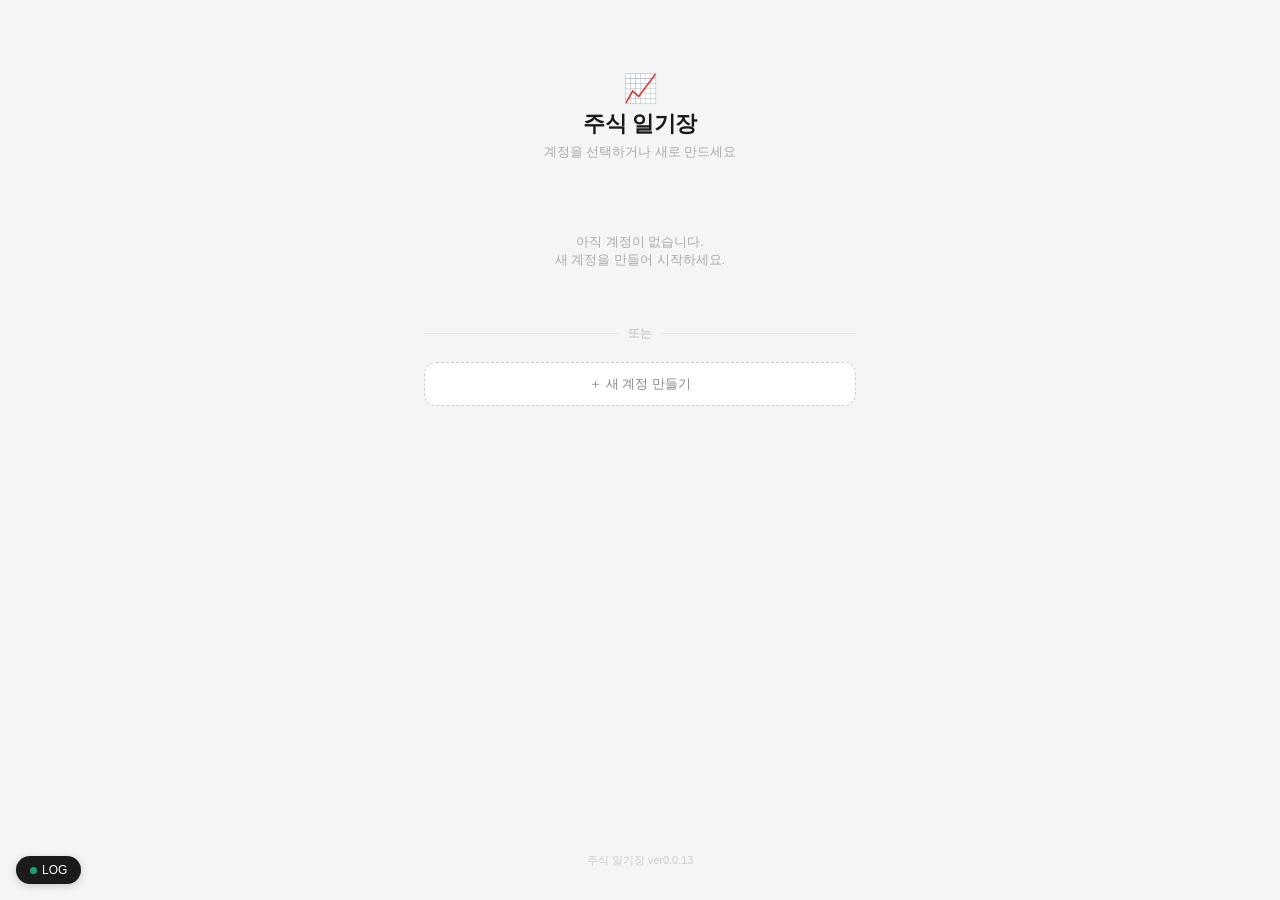
<file: index.html>
<!DOCTYPE html>
<html lang="ko">
<head>
<meta charset="UTF-8">
<meta name="viewport" content="width=device-width, initial-scale=1.0, maximum-scale=1.0, user-scalable=no">
<title>주식 일기장</title>
<link rel="stylesheet" href="css/common.css">
<style>
.hub{max-width:480px;margin:0 auto;padding:2rem 1.5rem;min-height:100vh;display:flex;flex-direction:column}
.hub-logo{font-size:28px;text-align:center;margin-bottom:.25rem}
.hub-title{font-size:22px;font-weight:700;text-align:center;letter-spacing:-.5px;margin-bottom:.25rem}
.hub-sub{font-size:13px;color:#aaa;text-align:center;margin-bottom:2rem}

/* 계정 목록 */
.account-list{display:flex;flex-direction:column;gap:10px;margin-bottom:1.5rem}
.account-card{display:flex;align-items:center;gap:12px;padding:14px 16px;background:#f9f9f9;border-radius:12px;border:1px solid #eee;cursor:pointer;transition:all .15s}
.account-card:hover{background:#f0f0f0;border-color:#ddd}
.account-avatar{width:38px;height:38px;border-radius:50%;background:#1a1a1a;color:#fff;display:flex;align-items:center;justify-content:center;font-size:15px;font-weight:700;flex-shrink:0}
.account-info{flex:1}
.account-name{font-size:14px;font-weight:600}
.account-meta{font-size:11px;color:#aaa;margin-top:2px}
.account-arrow{color:#ccc;font-size:18px}
.account-del{background:none;border:none;color:#e24b4a;cursor:pointer;font-size:11px;padding:4px 8px;border-radius:6px;opacity:0;transition:opacity .15s}
.account-card:hover .account-del{opacity:1}

.divider{display:flex;align-items:center;gap:10px;margin-bottom:1.25rem}
.divider::before,.divider::after{content:'';flex:1;height:1px;background:#e5e5e5}
.divider span{font-size:12px;color:#bbb}

.add-account-btn{width:100%;padding:12px;background:#fff;border:1px dashed #ccc;border-radius:12px;color:#888;font-size:13px;cursor:pointer;display:flex;align-items:center;justify-content:center;gap:6px;transition:all .15s}
.add-account-btn:hover{background:#f9f9f9;border-color:#999;color:#555}

/* 로그인 카드 */
.login-card{background:#fff;border-radius:16px;padding:1.75rem;border:1px solid #e5e5e5;box-shadow:0 2px 16px rgba(0,0,0,.06);margin-bottom:1rem}
.login-back{background:none;border:none;color:#888;cursor:pointer;font-size:13px;margin-bottom:1rem;display:flex;align-items:center;gap:4px;padding:0}
.login-back:hover{color:#333}
.login-avatar{width:48px;height:48px;border-radius:50%;background:#1a1a1a;color:#fff;display:flex;align-items:center;justify-content:center;font-size:20px;font-weight:700;margin:0 auto 1rem}
.login-name{font-size:17px;font-weight:600;text-align:center;margin-bottom:.25rem}
.login-sub{font-size:12px;color:#aaa;text-align:center;margin-bottom:1.5rem}
.login-input{width:100%;padding:11px 14px;border:1px solid #ddd;border-radius:10px;font-size:14px;margin-bottom:10px}
.login-input:focus{outline:none;border-color:#999}
.login-btn{width:100%;padding:12px;background:#1a1a1a;color:#fff;border:none;border-radius:10px;font-size:14px;font-weight:500;cursor:pointer;margin-bottom:6px}
.login-btn:hover{background:#333}
.login-err{font-size:12px;color:#e24b4a;text-align:center;min-height:18px;background:#fff5f5;border-radius:6px;transition:padding .15s}
.login-err:not(:empty){padding:7px 10px;margin-bottom:6px}

/* 신규 계정 폼 */
.new-account-form{background:#fff;border-radius:16px;padding:1.75rem;border:1px solid #e5e5e5;box-shadow:0 2px 16px rgba(0,0,0,.06)}
.new-form-title{font-size:15px;font-weight:600;margin-bottom:.25rem}
.new-form-sub{font-size:12px;color:#888;margin-bottom:1.25rem}
.new-input{width:100%;padding:10px 14px;border:1px solid #ddd;border-radius:10px;font-size:13px;margin-bottom:8px}
.new-input:focus{outline:none;border-color:#999}
.new-btns{display:flex;gap:8px;margin-top:4px}
.new-btn-p{flex:1;padding:10px;background:#1a1a1a;color:#fff;border:none;border-radius:10px;font-size:13px;font-weight:500;cursor:pointer}
.new-btn-p:hover{background:#333}
.new-btn-g{flex:1;padding:10px;background:#fff;border:1px solid #ddd;border-radius:10px;font-size:13px;color:#666;cursor:pointer}
.new-btn-g:hover{background:#f5f5f5}
.new-err{font-size:12px;color:#e24b4a;min-height:16px;margin-bottom:4px}
.role-hint{font-size:11px;color:#bbb;margin-top:-4px;margin-bottom:8px;min-height:16px;padding-left:2px}
.role-hint.admin{color:#c98a00}

.hub-footer{margin-top:auto;padding-top:2rem;text-align:center;font-size:11px;color:#ccc}
</style>
</head>
<body>
<!-- 로그 패널 -->
<button class="log-toggle" id="log-toggle-btn" onclick="toggleLog()">
  <span class="log-dot" id="log-dot"></span> LOG
</button>
<div class="log-panel" id="log-panel" style="display:none">
  <div class="log-panel-header">
    <span class="log-panel-title">실행 로그</span>
    <span class="log-ver" id="version-badge"></span>
    <button class="log-clear" onclick="clearLog()">전체 삭제</button>
  </div>
  <div class="log-list" id="log-list">
    <div class="log-empty">아직 로그가 없습니다</div>
  </div>
</div>

<div class="hub">
  <div style="margin-top:2.5rem;margin-bottom:.5rem">
    <div class="hub-logo">📈</div>
    <div class="hub-title">주식 일기장</div>
    <div class="hub-sub">계정을 선택하거나 새로 만드세요</div>
  </div>

  <!-- 구버전 데이터 감지 배너 -->
  <div id="legacy-banner" style="display:none;background:#FFF8E6;border:1px solid #EFD080;border-radius:12px;padding:14px 16px;margin-bottom:1.25rem;font-size:12px;line-height:1.6">
    <div style="font-weight:600;color:#7A5C00;margin-bottom:4px">⚠ 이전 버전 데이터가 감지되었습니다</div>
    <div style="color:#7A5C00">새 버전은 계정별 데이터 구조로 변경되었습니다.<br>기존 데이터는 CSV로 백업 후 초기화를 권장합니다.</div>
    <div style="display:flex;gap:8px;margin-top:10px">
      <button onclick="clearLegacyData()" style="padding:6px 14px;font-size:12px;background:#1a1a1a;color:#fff;border:none;border-radius:8px;cursor:pointer">🗑 구버전 데이터 초기화</button>
      <button onclick="dismissLegacyBanner()" style="padding:6px 14px;font-size:12px;background:#fff;border:1px solid #ddd;border-radius:8px;cursor:pointer;color:#666">나중에</button>
    </div>
  </div>

  <!-- 계정 목록 화면 -->
  <div id="screen-accounts">
    <div class="account-list" id="account-list"></div>
    <div class="divider"><span>또는</span></div>
    <button class="add-account-btn" onclick="showNewAccount()">＋ 새 계정 만들기</button>
  </div>

  <!-- 로그인 화면 -->
  <div id="screen-login" style="display:none">
    <div class="login-card">
      <button class="login-back" onclick="showAccounts()">← 계정 목록</button>
      <div class="login-avatar" id="login-avatar"></div>
      <div class="login-name" id="login-username"></div>
      <div class="login-sub">비밀번호를 입력하세요</div>
      <div class="login-err" id="login-err"></div>
      <input class="login-input" type="password" id="login-pw" placeholder="비밀번호" autocomplete="current-password">
      <button class="login-btn" onclick="doLogin()">로그인</button>
    </div>
  </div>

  <!-- 신규 계정 화면 -->
  <div id="screen-new" style="display:none">
    <div class="new-account-form">
      <div class="new-form-title">새 계정 만들기</div>
      <div class="new-form-sub">계정 ID와 비밀번호를 설정하세요. 비밀번호 분실 시 복구 불가합니다.</div>
      <div class="new-err" id="new-err"></div>
      <input class="new-input" type="text" id="new-userid" placeholder="계정 ID (영문, 숫자, 4자 이상)" maxlength="32" autocomplete="off" oninput="checkRoleHint()">
      <div class="role-hint" id="role-hint"></div>
      <input class="new-input" type="password" id="new-pw" placeholder="비밀번호 (4자 이상)" autocomplete="new-password">
      <input class="new-input" type="password" id="new-pw2" placeholder="비밀번호 확인" autocomplete="new-password">
      <div class="new-btns">
        <button class="new-btn-g" onclick="showAccounts()">취소</button>
        <button class="new-btn-p" onclick="createAccount()">계정 만들기</button>
      </div>
    </div>
  </div>

  <div class="hub-footer" id="hub-footer">주식 일기장 <span id="version-footer"></span></div>
</div>

<script src="js/supabase.js"></script>
<script src="js/auth.js"></script>
<script>
let loginTarget = null; // 로그인 시도 중인 userId

// ── 화면 전환 ─────────────────────────────────────────────
function showAccounts() {
  document.getElementById('screen-accounts').style.display = '';
  document.getElementById('screen-login').style.display = 'none';
  document.getElementById('screen-new').style.display = 'none';
  renderAccountList();
}

function showLogin(userId) {
  loginTarget = userId;
  document.getElementById('login-avatar').textContent = userId.slice(0,2).toUpperCase();
  document.getElementById('login-username').textContent = userId;
  document.getElementById('login-err').textContent = '';
  document.getElementById('login-pw').value = '';
  document.getElementById('screen-accounts').style.display = 'none';
  document.getElementById('screen-login').style.display = '';
  document.getElementById('screen-new').style.display = 'none';
  setTimeout(() => document.getElementById('login-pw').focus(), 100);
}

function showNewAccount() {
  document.getElementById('new-userid').value = '';
  document.getElementById('new-pw').value = '';
  document.getElementById('new-pw2').value = '';
  document.getElementById('new-err').textContent = '';
  document.getElementById('screen-accounts').style.display = 'none';
  document.getElementById('screen-login').style.display = 'none';
  document.getElementById('screen-new').style.display = '';
  setTimeout(() => document.getElementById('new-userid').focus(), 100);
}

// ── 계정 목록 렌더 ────────────────────────────────────────
async function renderAccountList() {
  const el = document.getElementById('account-list');
  el.innerHTML = `<div style="text-align:center;padding:2rem;color:#aaa;font-size:13px">불러오는 중...</div>`;
  const list = await AccountManager.list();
  if (!list.length) {
    el.innerHTML = `<div style="text-align:center;padding:2rem;color:#aaa;font-size:13px">
      아직 계정이 없습니다.<br>새 계정을 만들어 시작하세요.
    </div>`;
    return;
  }
  el.innerHTML = list.map(uid => {
    return `<div class="account-card" onclick="showLogin('${uid}')">
      <div class="account-avatar">${uid.slice(0,2).toUpperCase()}</div>
      <div class="account-info">
        <div class="account-name">${uid}</div>
        <div class="account-meta">Supabase 계정</div>
      </div>
      <button class="account-del" onclick="deleteAccount(event,'${uid}')">삭제</button>
      <span class="account-arrow">›</span>
    </div>`;
  }).join('');
}

async function deleteAccount(e, uid) {
  e.stopPropagation();
  if (!confirm(`'${uid}' 계정과 모든 데이터를 삭제하시겠습니까?\n이 작업은 되돌릴 수 없습니다.`)) return;
  await AccountManager.remove(uid);
  log(`계정 삭제: ${uid}`, 'warn');
  renderAccountList();
}

// ── 로그인 ────────────────────────────────────────────────
async function doLogin() {
  const pw  = document.getElementById('login-pw').value;
  const err = document.getElementById('login-err');
  err.textContent = '';
  if (!pw || pw.length < 4) { err.textContent = '비밀번호는 4자 이상이어야 합니다.'; return; }
  log(`[${loginTarget}] 로그인 시도...`, 'info');
  try {
    const user = await SB.getUser(loginTarget);
    if (!user) { err.textContent = '존재하지 않는 계정입니다.'; return; }
    const input = await Crypto.hash(pw + 'stock_diary_v4_' + loginTarget);
    if (user.password_hash !== input) {
      err.textContent = '비밀번호가 올바르지 않습니다.';
      log(`[${loginTarget}] 비밀번호 틀림`, 'err');
      return;
    }
    Session.set(loginTarget, pw);
    log(`[${loginTarget}] 로그인 성공`, 'ok');
    const params = new URLSearchParams(location.search);
    const redirect = params.get('redirect');
    location.href = redirect ? decodeURIComponent(redirect) : 'pages/calendar.html';
  } catch(e) {
    err.textContent = '로그인 중 오류가 발생했습니다.';
    log(`[${loginTarget}] 로그인 오류: ${e.message}`, 'err');
  }
}

// ── 신규 계정 ─────────────────────────────────────────────
async function createAccount() {
  const uid  = document.getElementById('new-userid').value.trim();
  const pw   = document.getElementById('new-pw').value;
  const pw2  = document.getElementById('new-pw2').value;
  const err  = document.getElementById('new-err');
  err.textContent = '';
  if (!uid || uid.length < 4)         { err.textContent = '계정 ID는 4자 이상이어야 합니다.'; return; }
  if (!/^[a-zA-Z0-9_-]+$/.test(uid)) { err.textContent = '계정 ID는 영문, 숫자, _ - 만 사용 가능합니다.'; return; }
  if (!pw || pw.length < 4)           { err.textContent = '비밀번호는 4자 이상이어야 합니다.'; return; }
  if (pw !== pw2)                      { err.textContent = '비밀번호가 일치하지 않습니다.'; return; }
  log(`계정 생성 중: ${uid}`, 'info');
  try {
    const exists = await AccountManager.exists(uid);
    if (exists) { err.textContent = '이미 존재하는 계정 ID입니다.'; return; }
    const salt = 'stock_diary_v4_' + uid;
    const h = await Crypto.hash(pw + salt);
    await AccountManager.add(uid, h, salt);
    Session.set(uid, pw);
    log(`계정 생성 완료: ${uid}`, 'ok');
    location.href = 'pages/calendar.html';
  } catch(e) {
    err.textContent = '계정 생성 중 오류가 발생했습니다.';
    log(`계정 생성 오류: ${e.message}`, 'err');
  }
}

// ── 관리자 힌트 ───────────────────────────────────────────
let roleHintTimer = null;
async function checkRoleHint() {
  const uid = document.getElementById('new-userid').value.trim();
  const hint = document.getElementById('role-hint');
  clearTimeout(roleHintTimer);
  if (!uid || uid.length < 2) { hint.textContent = ''; hint.className = 'role-hint'; return; }
  hint.textContent = '확인 중...';
  hint.className = 'role-hint';
  roleHintTimer = setTimeout(async () => {
    try {
      const res = await fetch('https://kis-proxy.i-jmkfx.workers.dev/is-admin', {
        method: 'POST',
        headers: { 'Content-Type': 'application/json' },
        body: JSON.stringify({ userId: uid }),
      });
      const data = await res.json();
      if (data.isAdmin) {
        hint.textContent = '👑 관리자 계정으로 등록됩니다';
        hint.className = 'role-hint admin';
      } else {
        hint.textContent = `👤 일반 사용자 (전송ID: "${uid}")`;
        hint.className = 'role-hint';
      }
    } catch(e) {
      hint.textContent = `오류: ${e.message}`;
      hint.className = 'role-hint';
    }
  }, 400);
}

// ── 키보드 ────────────────────────────────────────────────
document.addEventListener('keydown', e => {
  if (e.key === 'Enter') {
    if (document.getElementById('screen-login').style.display !== 'none') doLogin();
    if (document.getElementById('screen-new').style.display !== 'none') {
      const uid = document.getElementById('new-userid');
      const pw  = document.getElementById('new-pw');
      const pw2 = document.getElementById('new-pw2');
      if (document.activeElement === uid) pw.focus();
      else if (document.activeElement === pw) pw2.focus();
      else createAccount();
    }
  }
});

// ── 구버전 데이터 감지 & 초기화 ─────────────────────────
const LEGACY_KEYS = ['sdv3_trades', 'sdv3_creds', 'sdv3_hash', 'sdv3_token'];

function checkLegacyData() {
  const hasLegacy = LEGACY_KEYS.some(k => localStorage.getItem(k));
  const dismissed = sessionStorage.getItem('legacy_dismissed');
  if (hasLegacy && !dismissed) {
    document.getElementById('legacy-banner').style.display = '';
    log('구버전 데이터(sdv3) 감지됨', 'warn');
  }
}

function clearLegacyData() {
  if (!confirm('구버전 데이터를 삭제하시겠습니까?\n(새 버전 계정 데이터는 유지됩니다)')) return;
  LEGACY_KEYS.forEach(k => localStorage.removeItem(k));
  document.getElementById('legacy-banner').style.display = 'none';
  log('구버전 데이터 초기화 완료', 'ok');
}

function dismissLegacyBanner() {
  sessionStorage.setItem('legacy_dismissed', '1');
  document.getElementById('legacy-banner').style.display = 'none';
}

// ── 초기화 ────────────────────────────────────────────────
Logger.init();
document.getElementById('version-footer').textContent = APP_VERSION;
// 이미 로그인된 세션이 있으면 바로 이동
const existing = Session.get();
if (existing) {
  log(`기존 세션 발견: ${existing.userId}`, 'info');
  location.href = 'pages/calendar.html';
} else {
  showAccounts();
  checkLegacyData();
}
</script>
</body>
</html>
</file>
<file: css/common.css>
/* ═══════════════════════════════════════
   공통 스타일 — 주식 일기장 ver0.0.03
   ═══════════════════════════════════════ */
*{box-sizing:border-box;margin:0;padding:0}
body{font-family:-apple-system,BlinkMacSystemFont,'Segoe UI',sans-serif;background:#f5f5f5;color:#1a1a1a;font-size:14px}
.app{max-width:900px;margin:0 auto;background:#fff;min-height:100vh}

/* topbar */
.topbar{display:flex;align-items:center;justify-content:space-between;padding:1rem 1.5rem;border-bottom:1px solid #e5e5e5;background:#fff;position:sticky;top:0;z-index:100}
.topbar-title{font-size:16px;font-weight:600;letter-spacing:-0.3px;display:flex;align-items:center;gap:8px}
.topbar-right{display:flex;align-items:center;gap:8px}
.ttabs{display:flex;gap:4px}
.ttab{padding:6px 14px;font-size:13px;background:none;border:1px solid #ddd;border-radius:8px;cursor:pointer;color:#666;text-decoration:none;display:inline-block}
.ttab.active,.ttab:hover{background:#1a1a1a;color:#fff;border-color:#1a1a1a}
.api-btn{padding:6px 12px;font-size:12px;background:none;border:1px solid #ddd;border-radius:8px;cursor:pointer;color:#666;display:flex;align-items:center;gap:4px}
.api-btn.synced{border-color:#378ADD;color:#378ADD}
.api-btn.synced::before{content:'●';font-size:8px}
.api-btn.connected::before{content:'●';font-size:8px}
.api-btn:not(.connected)::before{content:'○';font-size:8px}

/* 👤 유저 팝업 */
.user-btn{width:34px;height:34px;border-radius:50%;background:#1a1a1a;color:#fff;border:none;cursor:pointer;font-size:16px;display:flex;align-items:center;justify-content:center;flex-shrink:0;position:relative}
.user-popup{position:absolute;top:calc(100% + 8px);right:0;background:#fff;border:1px solid #e5e5e5;border-radius:12px;box-shadow:0 4px 20px rgba(0,0,0,.12);min-width:160px;z-index:300;overflow:hidden}
.user-popup-name{padding:12px 16px;font-size:13px;font-weight:600;color:#1a1a1a;border-bottom:1px solid #f0f0f0;display:flex;align-items:center;gap:8px}
.user-popup-name span{font-size:11px;color:#aaa;font-weight:400}
.user-popup-btn{width:100%;padding:11px 16px;background:none;border:none;cursor:pointer;font-size:13px;text-align:left;color:#e24b4a;font-weight:500}
.user-popup-btn:hover{background:#fff5f5}
.user-btn-wrap{position:relative}

/* 모달 */
.modal-overlay{position:fixed;inset:0;background:rgba(0,0,0,.4);z-index:500;display:flex;align-items:center;justify-content:center}
.modal{background:#fff;border-radius:16px;padding:1.75rem;width:400px;max-width:calc(100vw - 2rem)}
.modal-title{font-size:16px;font-weight:600;margin-bottom:.25rem}
.modal-sub{font-size:12px;color:#888;margin-bottom:1.5rem}
.mfg{display:flex;flex-direction:column;gap:4px;margin-bottom:12px}
.mfg label{font-size:11px;color:#666;font-weight:500}
.mfg input,.mfg select,.mfg textarea{font-size:13px;border:1px solid #ddd;border-radius:8px;padding:8px 10px;background:#fff;color:#1a1a1a;width:100%}
.mfg input:focus,.mfg select:focus,.mfg textarea:focus{outline:none;border-color:#999}
.modal-note{font-size:11px;color:#888;background:#f9f9f9;border-radius:8px;padding:10px 12px;margin-bottom:14px;line-height:1.6}
.modal-note strong{color:#555}
.modal-btns{display:flex;justify-content:flex-end;gap:8px;margin-top:12px}
.modal-err{font-size:12px;color:#e24b4a;margin-bottom:8px;min-height:16px}
.mbtn{padding:8px 18px;border-radius:8px;font-size:13px;font-weight:500;cursor:pointer}
.mbtn-p{background:#1a1a1a;color:#fff;border:none}
.mbtn-p:hover{background:#333}
.mbtn-g{background:#fff;border:1px solid #ddd;color:#666}
.mbtn-g:hover{background:#f5f5f5}
.mbtn-r{background:#fff;border:1px solid #e24b4a;color:#e24b4a}
.mbtn-r:hover{background:#fff5f5}

/* 폼 */
.fg2{display:grid;grid-template-columns:1fr 1fr;gap:10px}
.fg{display:flex;flex-direction:column;gap:4px}
.fg.full{grid-column:1/-1}
.fg label{font-size:11px;color:#666;font-weight:500}
input,select,textarea{font-size:13px;border:1px solid #ddd;border-radius:8px;padding:8px 10px;background:#fff;color:#1a1a1a;width:100%}
input:focus,select:focus,textarea:focus{outline:none;border-color:#999}
textarea{resize:vertical;min-height:60px}
.input-with-btn{display:flex;gap:6px}
.input-with-btn input{flex:1}
.fetch-price-btn{padding:8px 10px;font-size:12px;background:#f5f5f5;border:1px solid #ddd;border-radius:8px;cursor:pointer;white-space:nowrap;color:#555}
.fetch-price-btn:hover{background:#eee}
.brow{display:flex;justify-content:flex-end;gap:8px;margin-top:12px}
.btn{padding:8px 18px;border-radius:8px;font-size:13px;font-weight:500;cursor:pointer}
.btn-p{background:#1a1a1a;color:#fff;border:none}
.btn-p:hover{background:#333}
.btn-g{background:#fff;border:1px solid #ddd;color:#666}
.btn-g:hover{background:#f5f5f5}
.fmsg{font-size:12px;text-align:right;margin-top:6px;min-height:18px}

/* 배지 */
.badge{display:inline-block;padding:2px 8px;border-radius:10px;font-size:11px;font-weight:600}
.badge.buy{background:#E1F5EE;color:#0a5e3f}
.badge.sell{background:#FEECEC;color:#9b2222}

/* 동기화 */
.sync-status{font-size:12px;min-height:18px;padding:6px 10px;border-radius:6px;text-align:center}
.sync-status.ok{background:#E1F5EE;color:#0a5e3f}
.sync-status.err{background:#fff5f5;color:#e24b4a}
.sync-status.info{background:#E6F1FB;color:#185FA5}

/* 빈 상태 */
.empty{text-align:center;padding:3rem;color:#aaa;font-size:13px}

/* 로그 패널 */
.log-toggle{position:fixed;bottom:16px;left:16px;z-index:800;background:#1a1a1a;color:#fff;border:none;border-radius:20px;padding:7px 14px;font-size:12px;cursor:pointer;display:flex;align-items:center;gap:5px;box-shadow:0 2px 8px rgba(0,0,0,.18)}
.log-toggle .log-dot{width:7px;height:7px;border-radius:50%;background:#1D9E75}
.log-toggle .log-dot.err{background:#e24b4a}
.log-toggle .log-dot.warn{background:#EF9F27}
.log-toggle .log-dot.info{background:#378ADD}
.log-panel{position:fixed;bottom:52px;left:16px;z-index:800;width:340px;max-width:calc(100vw - 32px);background:#1a1a1a;border-radius:12px;overflow:hidden;box-shadow:0 4px 20px rgba(0,0,0,.25)}
.log-panel-header{display:flex;align-items:center;justify-content:space-between;padding:10px 14px;border-bottom:1px solid #333}
.log-panel-title{font-size:12px;font-weight:600;color:#fff}
.log-ver{font-size:10px;color:#555;font-family:monospace;letter-spacing:0.3px}
.log-clear{font-size:11px;color:#888;background:none;border:none;cursor:pointer;padding:0}
.log-clear:hover{color:#ccc}
.log-list{max-height:240px;overflow-y:auto;padding:6px 0}
.log-item{display:flex;align-items:flex-start;gap:8px;padding:5px 14px;font-size:11px;border-bottom:1px solid #222}
.log-item:last-child{border-bottom:none}
.log-time{color:#555;white-space:nowrap;min-width:44px;font-family:monospace}
.log-icon{min-width:14px;text-align:center}
.log-msg{color:#ccc;line-height:1.4;word-break:break-all}
.log-msg.ok{color:#1D9E75}
.log-msg.err{color:#e24b4a}
.log-msg.warn{color:#EF9F27}
.log-msg.info{color:#378ADD}
.log-empty{padding:16px;text-align:center;font-size:11px;color:#555}

/* 반응형 */
@media(max-width:600px){
  .fg2{grid-template-columns:1fr}
  .topbar{padding:.65rem 1rem;flex-wrap:wrap;gap:8px}
  .topbar-title{font-size:14px}
  .topbar-right{gap:4px}
  .ttab{padding:5px 9px;font-size:12px}
}
</file>
